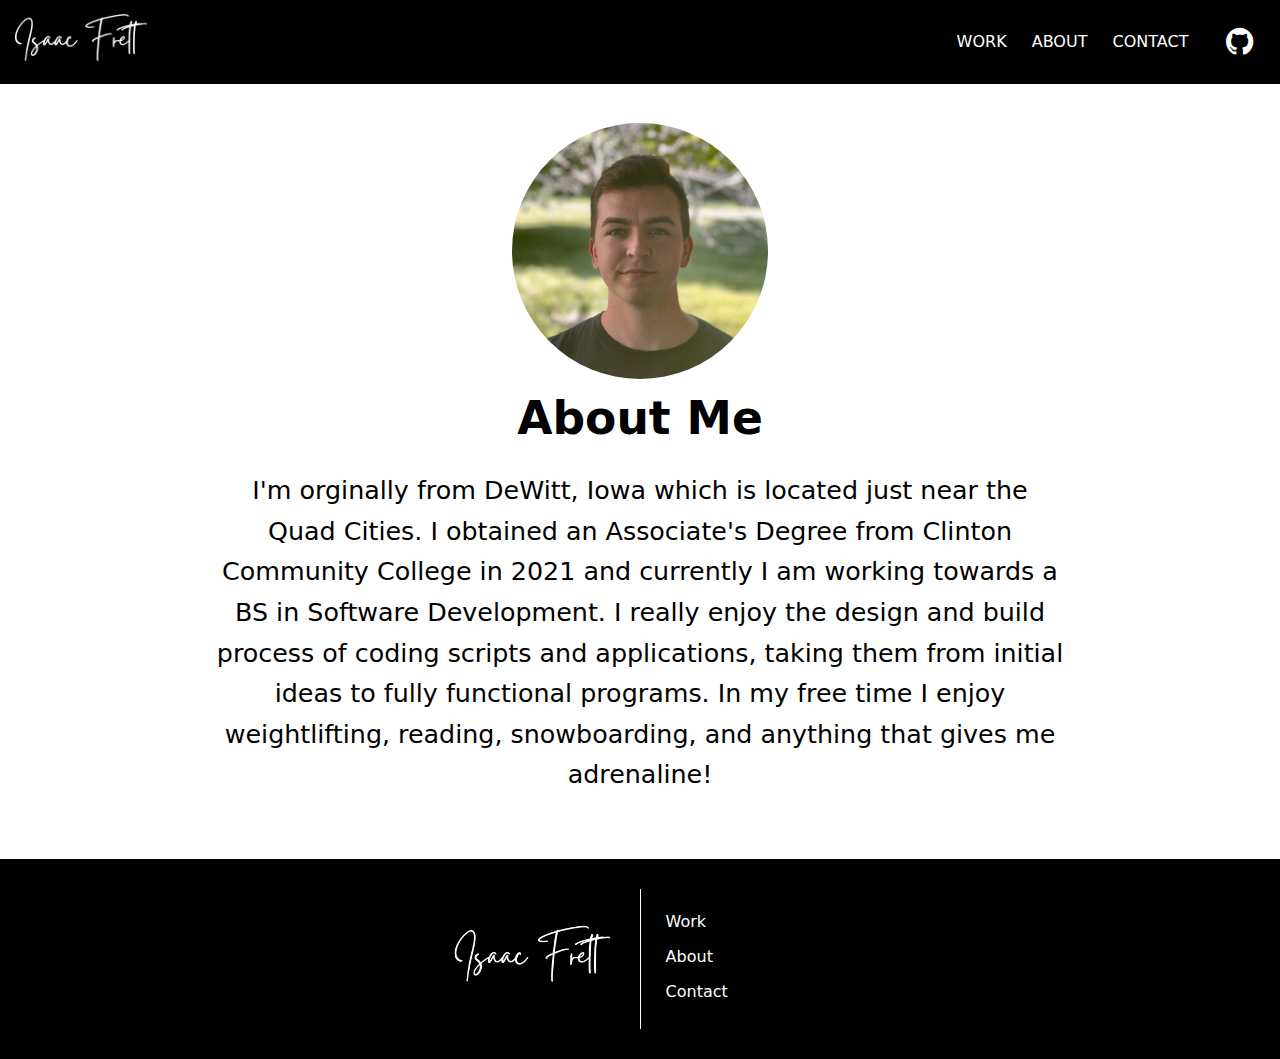
<file: about.html>
<html>
<head>
    <title>About</title>
    <link rel="stylesheet" href="style.css">
    <link rel="stylesheet" href="https://cdnjs.cloudflare.com/ajax/libs/font-awesome/4.7.0/css/font-awesome.min.css">
    <meta name="viewport" content="width=device-width, initial-scale=1">
</head>
<body>
    <div class="main">
        <nav>
            <div class="logo">
                <a href="index.html" title="Isaac Frett"><img src="images/logo.png"></a>
            </div>
            <div class="nav-links">
                <ul>
                    <div class="nav-menu">
                        <li>
                            <div class="dropdown">
                                <a href="work.html" title="Work"><button class="dropbtn">WORK</button></a>
                                <div class="dropdown-content">
                                    <a href="websites.html" title="Websites">WEBSITES</a>
                                    <a href="scripts.html" title="Scripts">SCRIPTS</a>
                                    <a href="resume.html" title="Resume">RESUME</a>
                                </div>
                            </div>
                        </li>
                        <li><a href="about.html" title="About">ABOUT</a></li>
                        <li><a href="contact.html" title="Contact">CONTACT</a></li>
                    </div>
                </ul>
            </div>
            <div class="nav-buttons">
                <a href="https://github.com/isaacfrett" target="_blank" class="fa fa-github" title="My Github Page"></a>
            </div>
        </nav>
        <div class="content-about">
            <div class="headshot-pic">
                <img class="headshot" src="images/Headshot.jpg" alt="Profile picture of Isaac Frett">
            </div>
            <h1 class="about-title">About Me</h1>
            <p class="about-paragraph">I'm orginally from DeWitt, Iowa which is located just near the Quad Cities. 
                I obtained an Associate's Degree from Clinton Community College in 2021 and currently I am working towards a BS in Software Development. 
                I really enjoy the design and build process of coding scripts and applications, taking them from initial ideas to fully functional programs. 
                In my free time I enjoy weightlifting, reading, snowboarding, and anything that gives me adrenaline! 
            </p>
        </div>
        <footer class="footer">
            <a href="index.html" title="Isaac Frett"><img src="images/logo.png" alt="Logo"></a>
            <style>
                .vl {
                  border-left: 1px solid rgb(255, 255, 255);
                  height: 140px;
                }
            </style>
            <div class="vl"></div>
            <div class="footer-links">
                <a href="work.html" title="Work">Work</a>
                <br>
                <a href="about.html" title="About">About</a>
                <br>
                <a href="contact.html" title="Contact">Contact</a>
            </div>
        </footer>
    </div>  
</body>
</html>
</file>
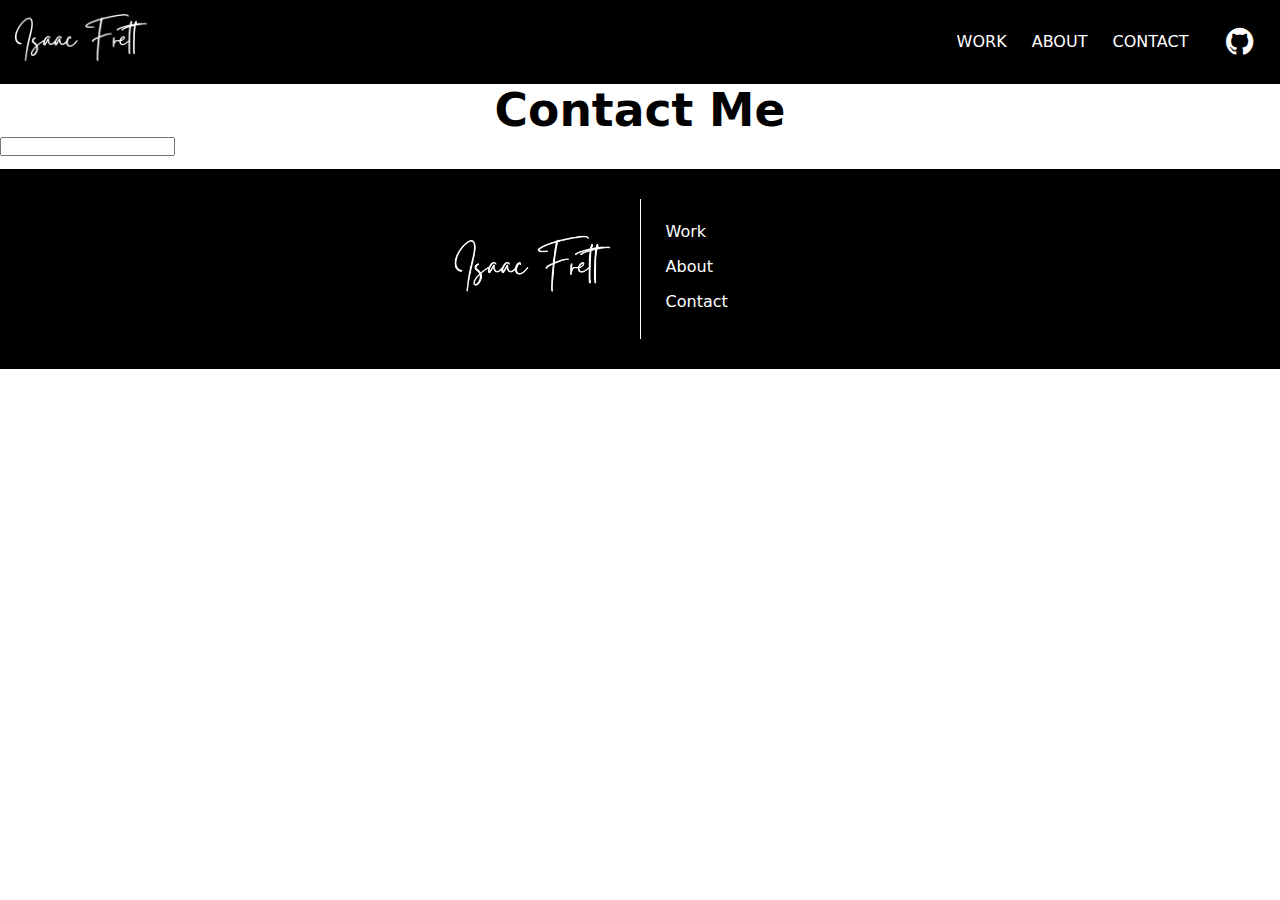
<file: contact.html>
<html>
<head>
    <title>Contact</title>
    <link rel="stylesheet" href="style.css">
    <link rel="stylesheet" href="https://cdnjs.cloudflare.com/ajax/libs/font-awesome/4.7.0/css/font-awesome.min.css">
    <meta name="viewport" content="width=device-width, initial-scale=1">
</head>
<body>
    <div class="main">
        <nav>
            <div class="logo">
                <a href="index.html" title="Isaac Frett"><img src="images/logo.png"></a>
            </div>
            <div class="nav-links">
                <ul>
                    <div class="nav-menu">
                        <li>
                            <div class="dropdown">
                                <a href="work.html" title="Work"><button class="dropbtn">WORK</button></a>
                                <div class="dropdown-content">
                                    <a href="websites.html" title="Websites">WEBSITES</a>
                                    <a href="scripts.html" title="Scripts">SCRIPTS</a>
                                    <a href="resume.html" title="Resume">RESUME</a>
                                </div>
                            </div>
                        </li>
                        <li><a href="about.html" title="About">ABOUT</a></li>
                        <li><a href="contact.html" title="Contact">CONTACT</a></li>
                    </div>
                </ul>
            </div>
            <div class="nav-buttons">
                <a href="https://github.com/isaacfrett" target="_blank" class="fa fa-github" title="My Github Page"></a>
            </div>
        </nav>
        <div class="content-contact">
            <h1 class="contact-title">Contact Me</h1>
            <input type="text">

        </div>
        <footer class="footer">
            <a href="index.html" title="Isaac Frett"><img src="images/logo.png" alt="Logo"></a>
            <style>
                .vl {
                  border-left: 1px solid rgb(255, 255, 255);
                  height: 140px;
                }
            </style>
            <div class="vl"></div>
            <div class="footer-links">
                <a href="work.html" title="Work">Work</a>
                <br>
                <a href="about.html" title="About">About</a>
                <br>
                <a href="contact.html" title="Contact">Contact</a>
            </div>
        </footer>
    </div>  
</body>
</html>
</file>
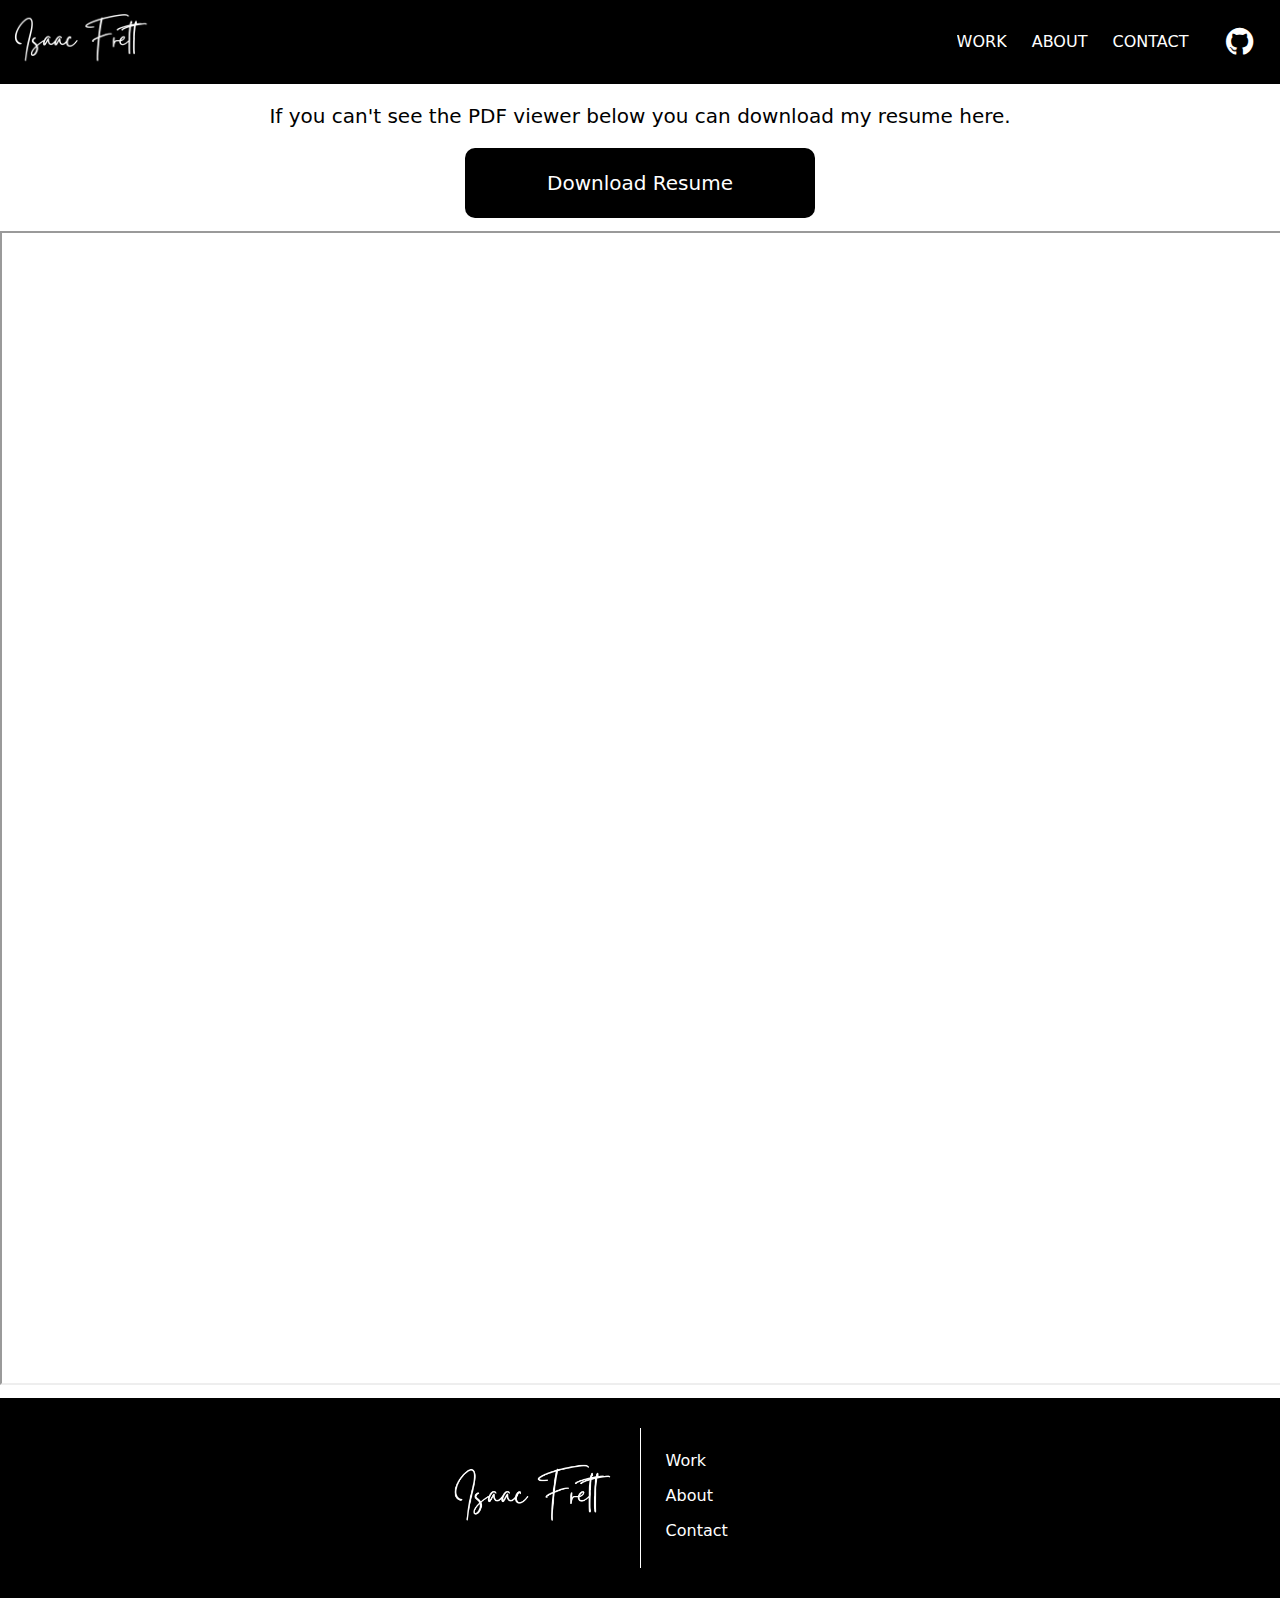
<file: resume.html>
<html>
<head>
    <title>Resume</title>
    <link rel="stylesheet" href="style.css">
    <meta name="viewport" content="width=device-width, initial-scale=1">
    <link rel="stylesheet" href="https://cdnjs.cloudflare.com/ajax/libs/font-awesome/4.7.0/css/font-awesome.min.css">
</head>
<body>
    <div class="main">
        <nav>
            <div class="logo">
                <a href="index.html" title="Isaac Frett"><img src="images/logo.png"></a>
            </div>
            <div class="nav-links">
                <ul>
                    <div class="nav-menu">
                        <li>
                            <div class="dropdown">
                                <a href="work.html" title="Work"><button class="dropbtn">WORK</button></a>
                                <div class="dropdown-content">
                                    <a href="websites.html" title="Websites">WEBSITES</a>
                                    <a href="scripts.html" title="Scripts">SCRIPTS</a>
                                    <a href="resume.html" title="Resume">RESUME</a>
                                </div>
                            </div>
                        </li>
                        <li><a href="about.html" title="About">ABOUT</a></li>
                        <li><a href="contact.html" title="Contact">CONTACT</a></li>
                    </div>
                </ul>
            </div>
            <div class="nav-buttons">
                <a href="https://github.com/isaacfrett" target="_blank" class="fa fa-github" title="My Github Page"></a>
            </div>
        </nav>
        <div class="pdf-content">
            <p class="resume-tip">If you can't see the PDF viewer below you can download my resume here.</p>
            <button class="resume-button"><a class="download-resume-text" href="documents/Isaac_Frett_Resume_Developer.pdf" download="Isaac_Frett_Resume_Developer" target="_blank" rel="noopener noreferrer">Download Resume</a></button>
            <iframe class="pdf-viewer" src="documents/Isaac_Frett_Resume_Developer.pdf#view=fitV" type="application/pdf" width="100%" height="1150" target="_blank" rel="noopener noreferrer"></iframe>
        </div>
        <footer class="footer">
            <a href="index.html" title="Isaac Frett"><img src="images/logo.png" alt="Logo"></a>
            <style>
                .vl {
                  border-left: 1px solid rgb(255, 255, 255);
                  height: 140px;
                }
            </style>
            <div class="vl"></div>
            <div class="footer-links">
                <a href="work.html" title="Work">Work</a>
                <br>
                <a href="about.html" title="About">About</a>
                <br>
                <a href="contact.html" title="Contact">Contact</a>
            </div>
        </footer>
    </div>  
</body>
</html>
</file>
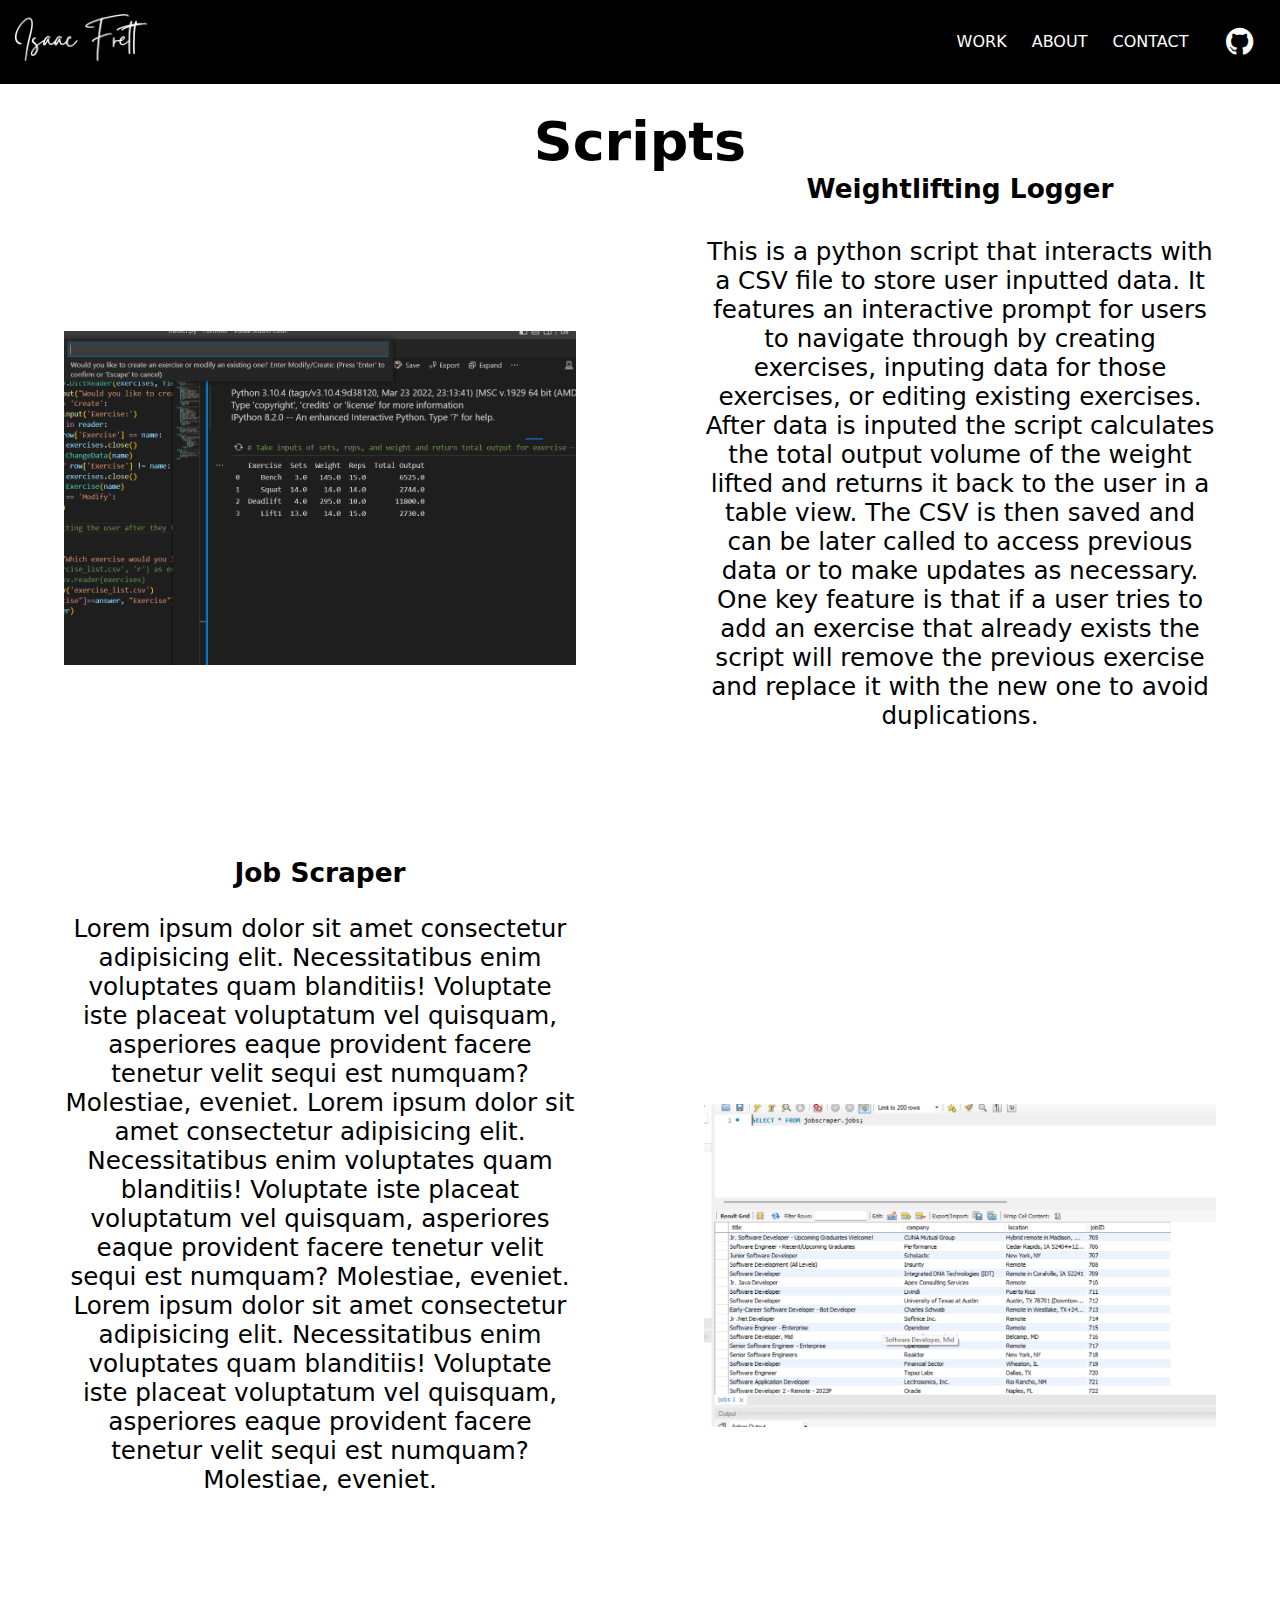
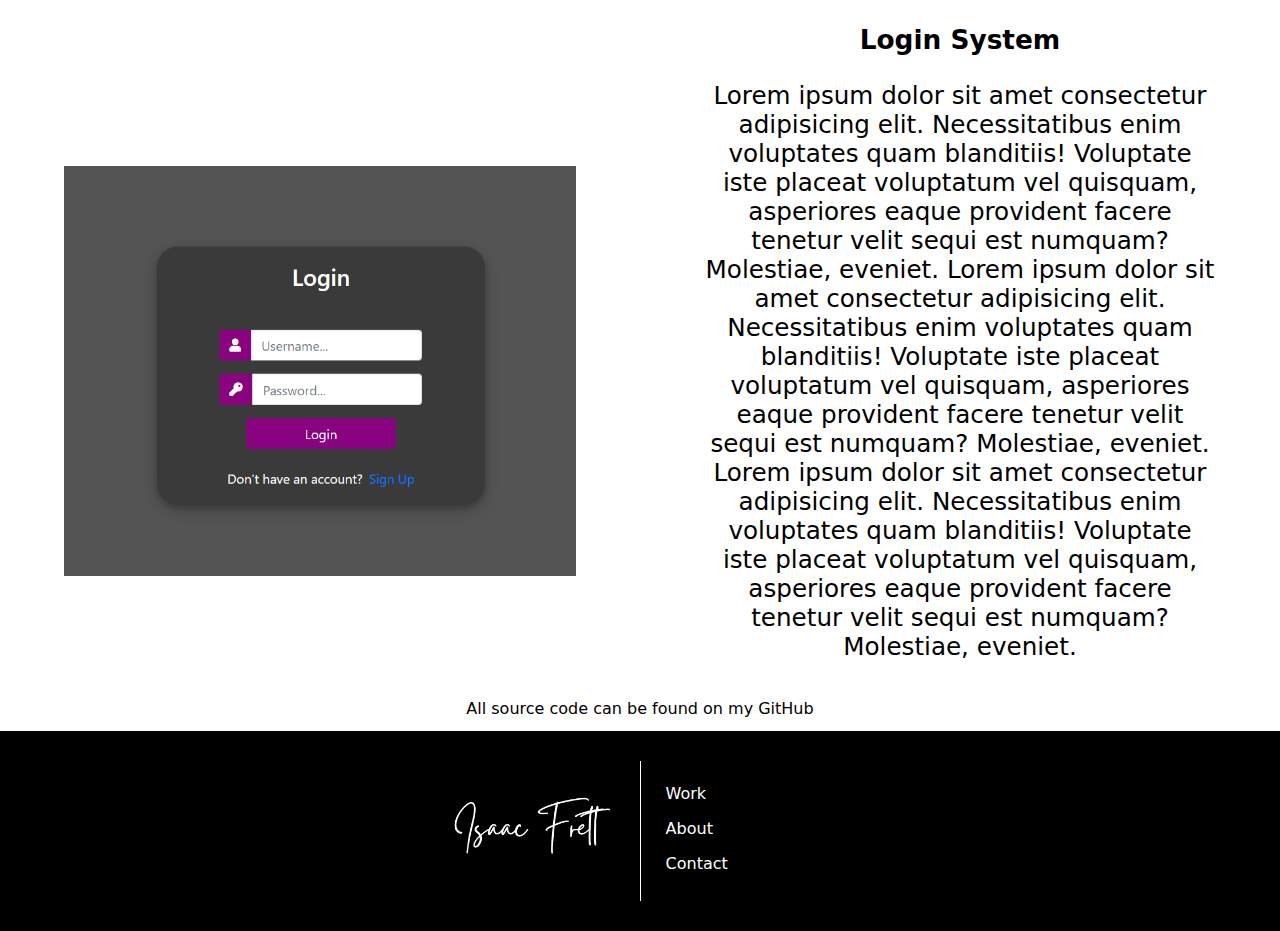
<file: scripts.html>
<html>
<head>
    <title>Scripts</title>
    <link rel="stylesheet" href="style.css">
    <link rel="stylesheet" href="https://cdnjs.cloudflare.com/ajax/libs/font-awesome/4.7.0/css/font-awesome.min.css">
    <meta name="viewport" content="width=device-width, initial-scale=1">
</head>
<body>
    <div class="main">
        <nav>
            <div class="logo">
                <a href="index.html" title="Isaac Frett"><img src="images/logo.png"></a>
            </div>
            <div class="nav-links">
                <ul>
                    <div class="nav-menu">
                        <li>
                            <div class="dropdown">
                                <a href="work.html" title="Work"><button class="dropbtn">WORK</button></a>
                                <div class="dropdown-content">
                                    <a href="websites.html" title="Websites">WEBSITES</a>
                                    <a href="scripts.html" title="Scripts">SCRIPTS</a>
                                    <a href="resume.html" title="Resume">RESUME</a>
                                </div>
                            </div>
                        </li>
                        <li><a href="about.html" title="About">ABOUT</a></li>
                        <li><a href="contact.html" title="Contact">CONTACT</a></li>
                    </div>
                </ul>
            </div>
            <div class="nav-buttons">
                <a href="https://github.com/isaacfrett" target="_blank" class="fa fa-github" title="My Github Page"></a>
            </div>
        </nav>
        <div class="content-scripts">
            <h1 class="main-title-scripts">Scripts</h1>
            <img id="lifting-image" src="images/Weight-Logger-Display.png" alt="Picture of lifting logs">
            <h1 class="p1-title">
                Weightlifting Logger
            </h1>
            <div class="scripts-p1">
                <p>This is a python script that interacts with a CSV file to store user inputted data.
                    It features an interactive prompt for users to navigate through by creating exercises, inputing data for those exercises, or editing existing exercises.
                    After data is inputed the script calculates the total output volume of the weight lifted and returns it back to the user in a table view.
                    The CSV is then saved and can be later called to access previous data or to make updates as necessary. 
                    One key feature is that if a user tries to add an exercise that already exists the script will remove the previous exercise and replace it with the new one to avoid duplications.
                </p>
                <style>
                    .vl3 {
                        border-left: 3px solid rgb(121, 121, 121);
                        height: 30vw;
                    }
                </style>  
            </div>
            <br>
            <img class="Job-Scraper-pic" src="images/Job-Scraper-Table-View.png" alt="Picture of Data Table">
            <h1 class="p2-title">
                Job Scraper
            </h1>
            <div class="scripts-p2">
                <p>Lorem ipsum dolor sit amet consectetur adipisicing elit. 
                    Necessitatibus enim voluptates quam blanditiis! 
                    Voluptate iste placeat voluptatum vel quisquam, asperiores 
                    eaque provident facere tenetur velit sequi est numquam? 
                    Molestiae, eveniet. Lorem ipsum dolor sit amet consectetur adipisicing elit. 
                    Necessitatibus enim voluptates quam blanditiis! 
                    Voluptate iste placeat voluptatum vel quisquam, asperiores 
                    eaque provident facere tenetur velit sequi est numquam? 
                    Molestiae, eveniet. Lorem ipsum dolor sit amet consectetur adipisicing elit. 
                    Necessitatibus enim voluptates quam blanditiis! 
                    Voluptate iste placeat voluptatum vel quisquam, asperiores 
                    eaque provident facere tenetur velit sequi est numquam? 
                    Molestiae, eveniet.
                </p>
                <br>   
            </div>
            <img class="login-pic" src="images/Login-Screen.png" alt="Picture of login page">
            <h1 class="p3-title">
                Login System
            </h1>
            <div class="scripts-p3">
                <p>Lorem ipsum dolor sit amet consectetur adipisicing elit. 
                    Necessitatibus enim voluptates quam blanditiis! 
                    Voluptate iste placeat voluptatum vel quisquam, asperiores 
                    eaque provident facere tenetur velit sequi est numquam? 
                    Molestiae, eveniet. Lorem ipsum dolor sit amet consectetur adipisicing elit. 
                    Necessitatibus enim voluptates quam blanditiis! 
                    Voluptate iste placeat voluptatum vel quisquam, asperiores 
                    eaque provident facere tenetur velit sequi est numquam? 
                    Molestiae, eveniet. Lorem ipsum dolor sit amet consectetur adipisicing elit. 
                    Necessitatibus enim voluptates quam blanditiis! 
                    Voluptate iste placeat voluptatum vel quisquam, asperiores 
                    eaque provident facere tenetur velit sequi est numquam? 
                    Molestiae, eveniet.
                </p>
            </div>
            <div class="scripts-ending">
                All source code can be found on my GitHub
            </div>
        </div>
        <footer class="footer">
            <a href="index.html" title="Isaac Frett"><img src="images/logo.png" alt="Logo"></a>
           
            <div class="vl"></div>
            <div class="footer-links">
                <a href="work.html" title="Work">Work</a>
                <br>
                <a href="about.html" title="About">About</a>
                <br>
                <a href="contact.html" title="Contact">Contact</a>
            </div>
        </footer>
    </div>  
</body>
</html>
</file>
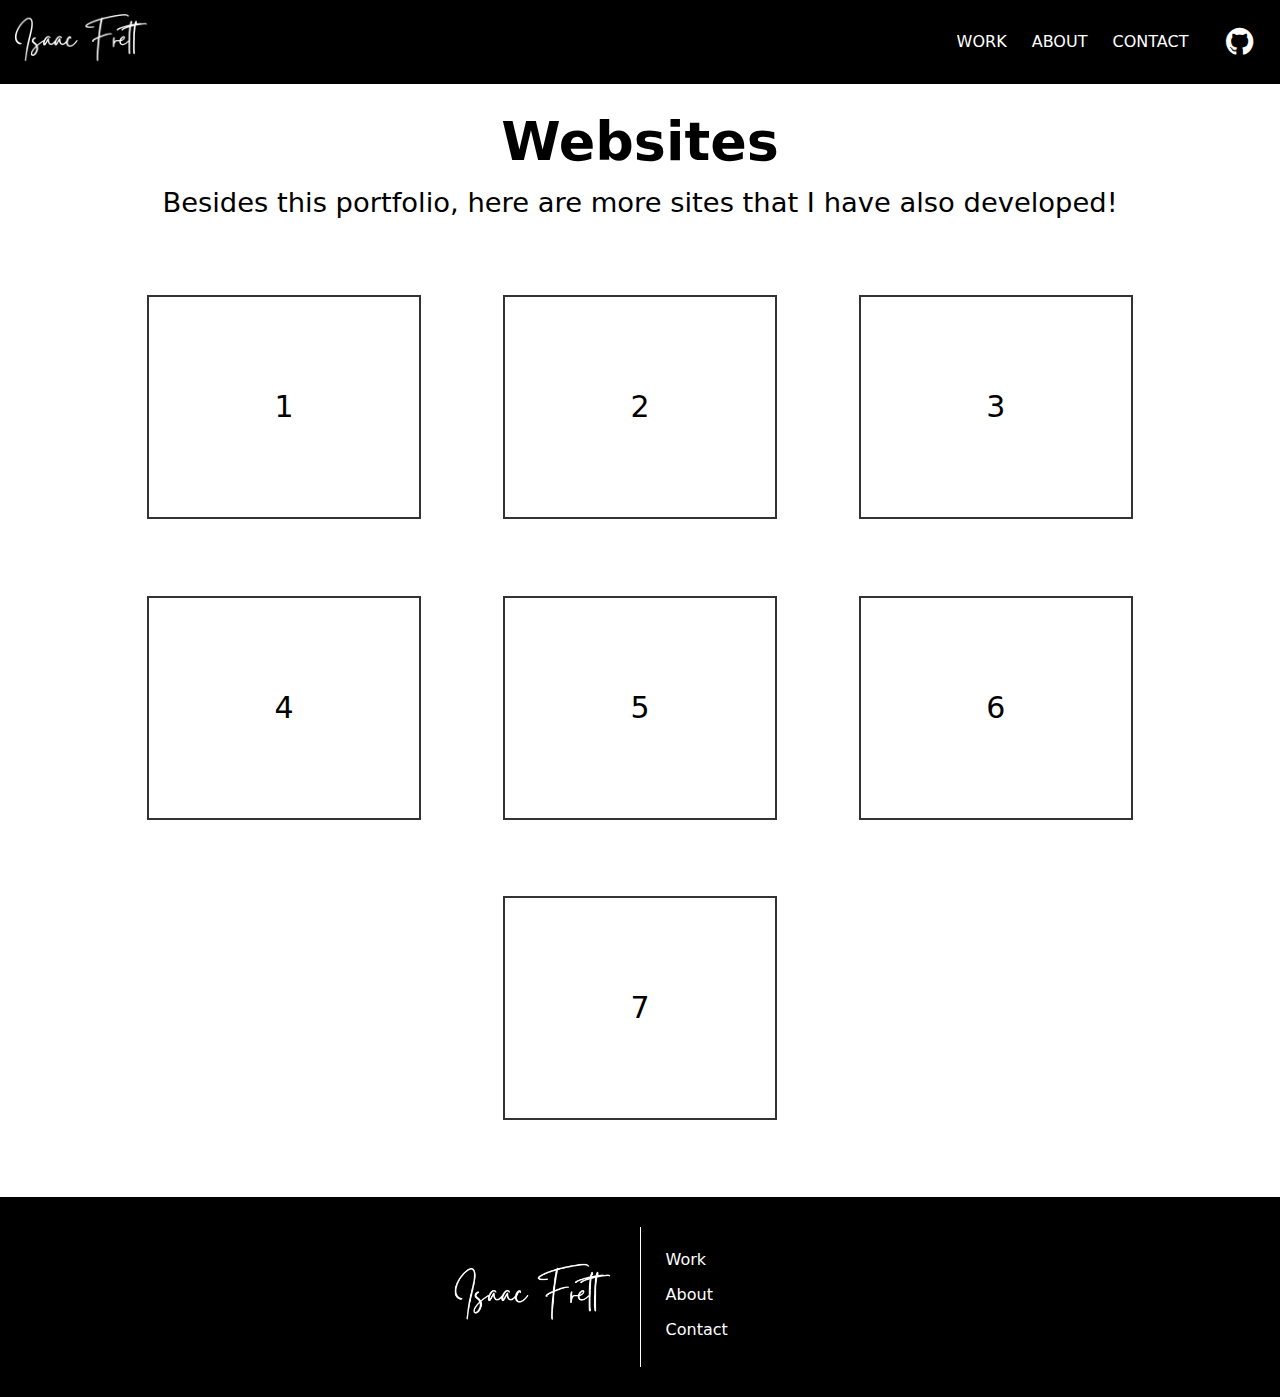
<file: websites.html>
<html>
<head>
    <title>Websites</title>
    <link rel="stylesheet" href="style.css">
    <link rel="stylesheet" href="https://cdnjs.cloudflare.com/ajax/libs/font-awesome/4.7.0/css/font-awesome.min.css">
    <meta name="viewport" content="width=device-width, initial-scale=1">
</head>
<body>
    <div class="main">
        <nav>
            <div class="logo">
                <a href="index.html" title="Isaac Frett"><img src="images/logo.png"></a>
            </div>
            <div class="nav-links">
                <ul>
                    <div class="nav-menu">
                        <li>
                            <div class="dropdown">
                                <a href="work.html" title="Work"><button class="dropbtn">WORK</button></a>
                                <div class="dropdown-content">
                                    <a href="websites.html" title="Websites">WEBSITES</a>
                                    <a href="scripts.html" title="Scripts">SCRIPTS</a>
                                    <a href="resume.html" title="Resume">RESUME</a>
                                </div>
                            </div>
                        </li>
                        <li><a href="about.html" title="About">ABOUT</a></li>
                        <li><a href="contact.html" title="Contact">CONTACT</a></li>
                    </div>
                </ul>
            </div>
            <div class="nav-buttons">
                <a href="https://github.com/isaacfrett" target="_blank" class="fa fa-github" title="My Github Page"></a>
            </div>
        </nav>
        <div class="content">
            <h1 class="websites-heading">Websites</h1>
            <p class="websites-subheading">Besides this portfolio, here are more sites that I have also developed!</p>
            <div class="grid-container">
                <div class="grid-item">1</div>
                <div class="grid-item">2</div>
                <div class="grid-item">3</div>
                <div class="grid-item">4</div>
                <div class="grid-item">5</div>
                <div class="grid-item">6</div>
                <div class="grid-item">7</div>
            </div>
        </div>

        <footer class="footer">
            <a href="index.html" title="Isaac Frett"><img src="images/logo.png" alt="Logo"></a>
            <style>
                .vl {
                  border-left: 1px solid rgb(255, 255, 255);
                  height: 140px;
                }
            </style>
            <div class="vl"></div>
            <div class="footer-links">
                <a href="work.html" title="Work">Work</a>
                <br>
                <a href="about.html" title="About">About</a>
                <br>
                <a href="contact.html" title="Contact">Contact</a>
            </div>
        </footer>
    </div>  
</body>
</html>
</file>
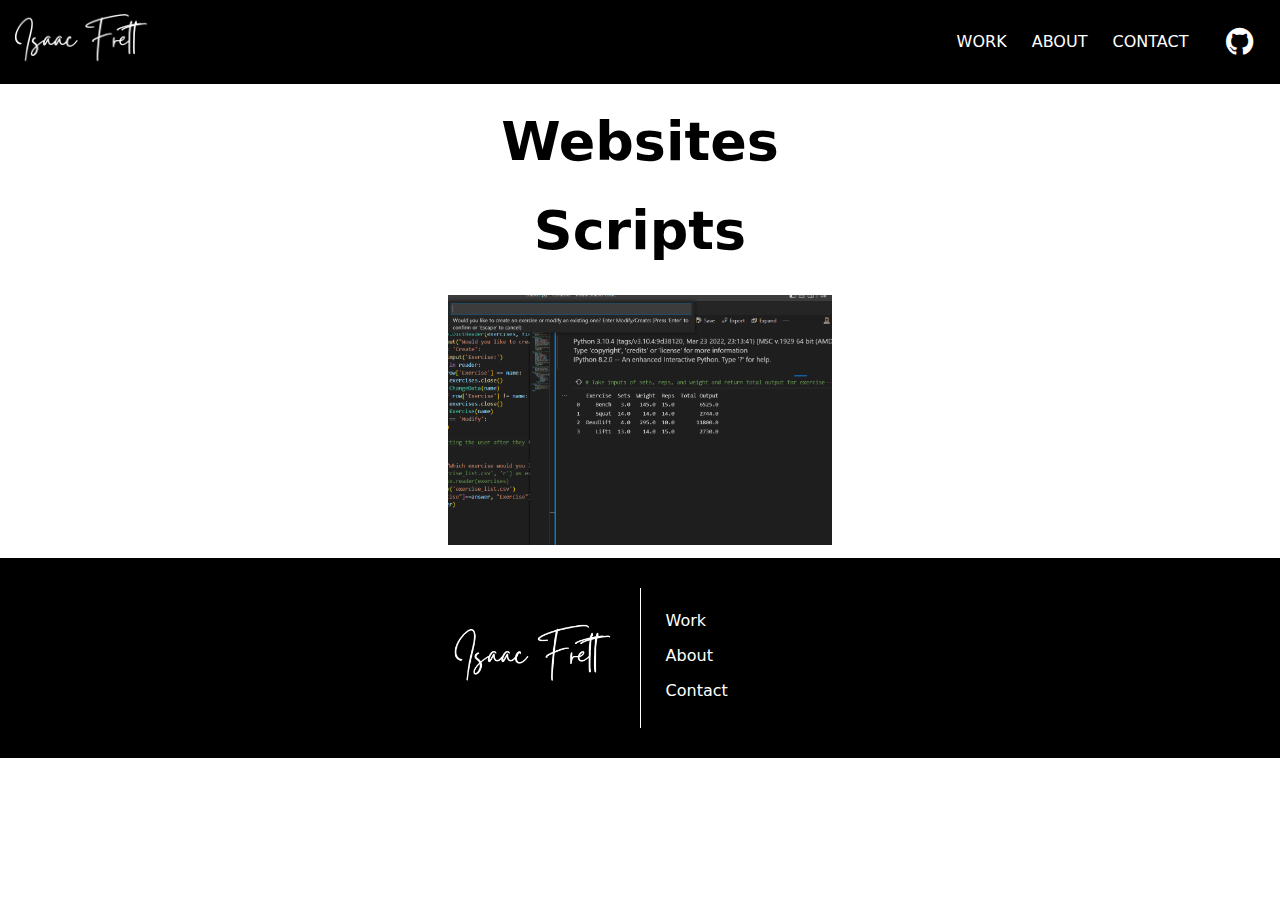
<file: work.html>
<html>
<head>
    <title>Work</title>
    <link rel="stylesheet" href="style.css">
    <link rel="stylesheet" href="https://cdnjs.cloudflare.com/ajax/libs/font-awesome/4.7.0/css/font-awesome.min.css">
    <meta name="viewport" content="width=device-width, initial-scale=1">
    <link rel="scriptslides" href="scriptslides.js">
</head>
<body>
    <div class="main">
        <nav>
            <div class="logo">
                <a href="index.html" title="Isaac Frett"><img src="images/logo.png"></a>
            </div>
            <div class="nav-links">
                <ul>
                    <div class="nav-menu">
                        <li>
                            <div class="dropdown">
                                <a href="work.html" title="Work"><button class="dropbtn">WORK</button></a>
                                <div class="dropdown-content">
                                    <a href="websites.html" title="Websites">WEBSITES</a>
                                    <a href="scripts.html" title="Scripts">SCRIPTS</a>
                                    <a href="resume.html" title="Resume">RESUME</a>
                                </div>
                            </div>
                        </li>
                        <li><a href="about.html" title="About">ABOUT</a></li>
                        <li><a href="contact.html" title="Contact">CONTACT</a></li>
                    </div>
                </ul>
            </div>
            <div class="nav-buttons">
                <a href="https://github.com/isaacfrett" target="_blank" class="fa fa-github" title="My Github Page"></a>
            </div>
        </nav>
        <div class="content-workpage">
            <h1 id="content-work-headings">Websites</h1>
            <div class="websites-side-scroll">
                
            </div>
            
            <h1 id="content-work-headings">Scripts</h1>   
            <a class="View-Scripts" href="scripts.html">View Scripts</a>
            <img class="myScripts" src="images/Weight-Logger-Display.png" alt="Picture of Data Logs">
            <img class="myScripts" src="images/Job-Scraper-Table-View.png" alt="Picture of Data Table">
            <img class="myScripts" src="images/Sign-up-screen.png" alt="Picture of register page">
            <script class="slideshow" src="scriptslides.js">
            </script>
        </div>


        <footer class="footer">
            <a href="index.html" title="Isaac Frett"><img src="images/logo.png" alt="Logo"></a>
            <style>
                .vl {
                  border-left: 1px solid rgb(255, 255, 255);
                  height: 140px;
                }
            </style>
            <div class="vl"></div>
            <div class="footer-links">
                <a href="work.html" title="Work">Work</a>
                <br>
                <a href="about.html" title="About">About</a>
                <br>
                <a href="contact.html" title="Contact">Contact</a>
            </div>
        </footer>
    </div>  
</body>
</html>
</file>
<file: style.css>
*{
    margin: 0;
    padding: 0;
    font-family: system-ui, -apple-system, BlinkMacSystemFont, 'Segoe UI', Roboto, Oxygen, Ubuntu, Cantarell, 'Open Sans', 'Helvetica Neue', sans-serif;
    vertical-align: middle;
    

}

html{
    position: relative;
    background: rgb(255, 255, 255);
}

.main{
    width: 100%;
    height: 100vh;
    position: relative;
    background: rgb(255, 255, 255);
}

nav{
    width: auto;
    position: sticky;
    margin: auto;
    z-index: 1;
    display: flex;
    align-items: center;
    background-color: rgb(0, 0, 0);
    min-height: 75px;
    overflow: hidden;

}



.nav-menu{
    float: right;
    margin: inherit;
    padding: inherit;
    text-align: center;
    line-height: 100%;
    vertical-align: middle;
    border: none;
    position: relative;
    padding-left: calc(2vw - 10px);
    padding-right: calc(2vw - 10px);
    
}

.dropdown{
    display: inline-block;
    overflow: hidden; 
    text-align: inherit;
    position: relative;
}

.dropbtn{
    font-size: 1em;
    color: white;
    background-color: black;
    font-family: inherit; 
    cursor: pointer;
    line-height: 100%;
    border: none;
}

.dropdown-content {
    display: none;
    float: none;
    text-align: center;
    background-color: #000000;
    min-width: 50px;
    max-width: 150px;
    box-shadow: 0px 8px 16px 0px rgba(158, 158, 158, 0.2);
    z-index: 1;
    position: absolute;

}

.dropdown-content a {
    color: black;
    text-decoration: none;
    padding: 1em 2em;
    display: block;
    text-align: center;
    border-bottom: 1px solid white;
    font-family: system-ui, -apple-system, BlinkMacSystemFont, 'Segoe UI', Roboto, Oxygen, Ubuntu, Cantarell, 'Open Sans', 'Helvetica Neue', sans-serif
}

.dropdown-content a:hover {
    background-color: #ddd;
    color: #000;

}

.dropdown:hover .dropdown-content {
    display: block;
    float: none;
    text-align: left;
    position: fixed;
    top: 52px;
    right: 190px;
    align-content: center;
   
}

select {
    -webkit-appearance: none;
    -moz-appearance: none;
    text-indent: 1px;
    text-overflow: '';
  }

.logo{
    flex-basis: 20%;
}

.logo img{
    width: 150px;
   
}

.nav-links{
    flex: auto;
    text-align:right;
}

.nav-links ul li { 
    list-style: none;
    display: inline-block;
    margin: 0 10px;
}

.nav-buttons{
    font-size: 2em;
    padding-right: 0.5em;
    display: inline-block;
    
}

.nav-links ul li a{
    color: #fff;
    text-decoration: none;
    line-height: 100%;
}

.nav-links ul li:hover{
    border-bottom-style: inset;
    display: inline;
    
}

.fa-github {
    background: transparent;
    color: white;  
}

.fa {
    width: 50px;
    text-align: center;
    text-decoration: none;
}







/* START CONTENT ELEMENTS */

.main {
    position: relative;
    min-height: 100vh;
    background-color: rgb(255, 255, 255);
}

.content-wrap {
    padding-bottom: 2.5rem;
}


.front-intro {
    position: relative;
    text-align: center;
    color: white;
    image-rendering: crisp-edges;  

}

.main-text {
    position: absolute;
    top: 6vw;
    left: 6vw;
    text-align: left;
    font-size: calc(2px + 5vw);
    font-weight: 500;
    
}





/* START OVERVIEW */


.vl2{
    border-left: 3px solid rgb(121, 121, 121);
    height: 60%;
    position: absolute;
    left: -15%;
    top: 15%;
   
}

.content-right-top {
    width: 40vw;
    text-align: center;
    font-size: calc(6px + 1.5vw);
    position: relative;
    left: 55vw;
    top: 10vw; 
    margin-bottom: 10vw;
}














/* START SKILLS */

#skills-header{
    color: rgb(121, 121, 121);
    text-align: center;
    font-size: 50px;
    padding-top: 50px;
}

.hl {
    border-bottom: 4px solid rgb(121, 121, 121);;
    width: 40%;
    left: 30%;
    position: relative;
}


.skills{
    color: rgb(121, 121, 121);
    font-size: 500%;
    text-align: center;
    position: relative;
    overflow: visible;
    
}


.skills-top{
    position: relative;
    margin-top: 30px;
}


.html-icon {
    display: inline-block;
    position: relative;
    margin: calc(60px - 1.2vw);
    min-width: 250px;
}

.css-icon {
    display: inline-block;
    position: relative;
    margin: calc(60px - 1.2vw);
    min-width: 250px;
}

.js-icon {
    display: inline-block;
    position: relative;
    margin: calc(60px - 1.2vw);
    min-width: 250px;
}

.py-icon {
    display: inline-block;
    position: relative;
    margin: calc(60px - 1.2vw);
    min-width: 250px;
}

.sql-icon {
    display: inline-block;
    position: relative;
    margin: calc(60px - 1.2vw);
    min-width: 250px;
}

.django-icon {
    display: inline-block;
    position: relative;
    margin: calc(60px - 1.2vw);
    min-width: 250px;
}

.react-icon {
    display: inline-block;
    position: relative;
    margin: calc(60px - 1.2vw); 
    min-width: 250px;
}

.vs-icon {
    display: inline-block;
    position: relative;
    margin: calc(60px - 1.2vw);
    min-width: 250px;
}

.git-icon {
    display: inline-block;
    position: relative;
    margin: calc(60px - 1.2vw);
    min-width: 250px;
}

.gh-icon {
    display: inline-block;
    position: relative;
    margin: calc(60px - 1.2vw);
    min-width: 250px;
}








.skills-titles-html{
    display: block;
    color: transparent;
    position: relative;
    font-size: 40px;
    text-align: center;
}

.skills-titles-css{
    display: block;
    color: transparent;
    position: relative;
    font-size: 40px;
    text-align: center;
}

.skills-titles-js{
    display: block;
    color: transparent;
    position: relative;
    font-size: 40px;
    text-align: center;
}

.skills-titles-py{
    display: block;
    color: transparent;
    position: relative;
    font-size: 40px;
    text-align: center;
}

.skills-titles-sql{
    display: block;
    color: transparent;
    position: relative;
    font-size: 40px;
    text-align: center;
}

.skills-titles-dj{
    display: block;
    color: transparent;
    position: relative;
    font-size: 40px;
    text-align: center;
}

.skills-titles-react{
    display: block;
    color: transparent;
    position: relative;
    font-size: 40px;
    text-align: center;
}

.skills-titles-vs{
    display: block;
    color: transparent;
    position: relative;
    font-size: 40px;
    text-align: center;
}

.skills-titles-git{
    display: block;
    color: transparent;
    position: relative;
    font-size: 40px;
    text-align: center;
}

.skills-titles-gh{
    display: block;
    color: transparent;
    position: relative;
    font-size: 40px;
    text-align: center;
}

.devicon-html5-plain:hover {
    transform: scale(1.2);
    transform-origin: center;
    color: rgb(189, 189, 189);
}

.devicon-css3-plain:hover {
    transform: scale(1.2);
    transform-origin: center;
    color: rgb(189, 189, 189);
}

.devicon-javascript-plain:hover {
    transform: scale(1.2);
    transform-origin: center;
    color: rgb(189, 189, 189);
}

.devicon-python-plain:hover {
    transform: scale(1.2);
    transform-origin: center;
    color: rgb(189, 189, 189);
}

.devicon-mysql-plain:hover {
    transform: scale(1.2);
    transform-origin: center;
    color: rgb(189, 189, 189);
}

.devicon-django-plain:hover {
    transform: scale(1.2);
    transform-origin: center;
    color: rgb(189, 189, 189);
}

.devicon-react-original:hover {
    transform: scale(1.2);
    transform-origin: center;
    color: rgb(189, 189, 189);
}

.devicon-vscode-plain:hover {
    transform: scale(1.2);
    transform-origin: center;
    color: rgb(189, 189, 189);
}

.devicon-git-plain:hover {
    transform: scale(1.2);
    transform-origin: center;
    color: rgb(189, 189, 189);
}

.devicon-github-original:hover {
    transform: scale(1.2);
    transform-origin: center;
    color: rgb(189, 189, 189);
}

.devicon-html5-plain:hover 
.skills-titles-html {
    color: rgb(189, 189, 189);
}

.devicon-css3-plain:hover 
.skills-titles-css {
    color: rgb(189, 189, 189);
}

.devicon-javascript-plain:hover 
.skills-titles-js {
    color: rgb(189, 189, 189);
}

.devicon-python-plain:hover 
.skills-titles-py {
    color: rgb(189, 189, 189);
}

.devicon-mysql-plain:hover 
.skills-titles-sql {
    color: rgb(189, 189, 189);
}

.devicon-django-plain:hover 
.skills-titles-dj {
    color: rgb(189, 189, 189);
}

.devicon-react-original:hover 
.skills-titles-react {
    color: rgb(189, 189, 189);
}

.devicon-vscode-plain:hover 
.skills-titles-vs {
    color: rgb(189, 189, 189);
}

.devicon-git-plain:hover 
.skills-titles-git {
    color: rgb(189, 189, 189);
}

.devicon-github-original:hover 
.skills-titles-gh {
    color: rgb(189, 189, 189);
}





/* START ABOUT PAGE */

.headshot-pic {
    position: relative;
    overflow: hidden;
    width: 20vw;
    height: 20vw;
    min-width: 200px;
    min-height: 200px;
    top: 3vw;
    margin-left: auto;
    margin-right: auto;
    margin-bottom: 4vw;
}

.headshot {
    height: 100%;
    border-radius: 50%;
}

.about-title {
    position: relative;
    text-align: center;
    font-size: calc(2vw + 20px);
}

.about-paragraph {
    position: relative;
    text-align: center;
    margin-left: calc(20vw - 40px);
    margin-right: calc(20vw - 40px);
    margin-top: 2vw;
    margin-bottom: 5vw;
    line-height: calc(2vw + 15px);
    font-size: calc(1.2vw + 10px);
}



/* START CONTACT PAGE  */


.contact-title {
    position: relative;
    text-align: center;
    font-size: calc(2vw + 20px);
}



/* START RESUME PAGE */

.resume-tip {
    position: relative;
    text-align: center;
    margin-left: auto;
    margin-right: auto;
    margin: 20px;
    font-size: 20px;
}

.resume-button{
    background-color: #000;
    position: relative;
    margin-left: calc(50% - 175px);
    margin-right: auto;
    margin-top: 0.5vw;
    margin-bottom: 1vw;
    text-align: center;
    border: none;
    border-radius: 10px;
    width: 350px;
    height: 70px;
    display: block;
    text-decoration: none;
}

.resume-button:hover {
    box-shadow: 0 12px 16px 0 rgba(0,0,0,0.24), 0 17px 50px 0 rgba(0,0,0,0.19);;
}

.download-resume-text {
    color: #fff;
    font-size: 20px;
    text-decoration: none;
    text-align: center;
    display: block;
    width: auto;
    margin: auto;
    line-height: 70px;
}

.pdf-content {
    margin-bottom: 0;
    padding-bottom: 0;
}





/* START SCRIPTS PAGE */

.content-scripts {
    position: relative; 
}      


.main-title-scripts {
    font-size: calc(36px + 1.4vw);
    text-align: center;
    margin-top: 2vw;
}

.vl3 {
    border-left: 3px solid rgb(121, 121, 121);
    height: 30vw;
    position: absolute;
    left: -14%;
    top: 15%;
    
}

#lifting-image {
    position: absolute;
    width: 40vw;
    margin: auto;
    height: auto;
    top: 10%;
    left: 5vw;
    right: 55vw;
    display: inline-block;
    
}


.p1-title {
    position: absolute;
    font-size: calc(11px + 1.2vw);
    width: 40vw;
    left: 55vw;
    text-align: center;
    top: 5vw;
    display: inline-block;
}

.scripts-p1 {
    width: 40vw;
    text-align: center;
    font-size: calc(8px + 1.3vw);
    position: relative;
    left: 55vw;
    top: 5vw; 
    margin-bottom: 10vw;
    display: inline-block;
}

.p2-title {
    position: relative;
    font-size: calc(11px + 1.2vw);
    width: 40vw;
    left: 5vw;
    right: 55vw;
    text-align: center;
    top: 5vw;
}

.scripts-p2 {
    width: 40vw;
    text-align: center;
    font-size: calc(8px + 1.3vw);
    position: relative;
    left: 5vw;
    top: 7vw; 
    right: 55vw;
    margin-bottom: 10vw;
}

.vl4 {
    border-left: 3px solid rgb(121, 121, 121);
    height: 60%;
    position: absolute;
    right: -11.5%;
    top: 15%;
    
}

.Job-Scraper-pic {
    position: absolute;
    width: 40vw;
    margin: auto;
    height: auto;
    top: 45%;
    left: 55vw;
    right: 5vw;
    display: inline-block;
}

.p3-title {
    position: relative;
    font-size: calc(11px + 1.2vw);
    width: 40vw;
    left: 55vw;
    text-align: center;
    top: 5vw;
}

.vl5 {
    border-left: 3px solid rgb(121, 121, 121);
    height: 60%;
    position: absolute;
    left: -14%;
    top: 15%;
}

.scripts-p3 {
    width: 40vw;
    text-align: center;
    font-size: calc(8px + 1.3vw);
    position: relative;
    left: 55vw;
    top: 7vw; 
    margin-bottom: 10vw;
}

.login-pic {
    position: absolute;
    width: 40vw;
    margin: auto;
    height: auto;
    top: 75%;
    left: 5vw;
    right: 55vw;
    display: inline-block;
}

.scripts-ending {
    text-align: center;
    margin-bottom: 5px;
}


@media (max-width:800px){
    #lifting-image {
        left: 10vw;
        width: 80vw;
        height: auto;
        position: relative;
        top: 2vw;
    }

    .p1-title{
        left: 30vw;
        width: 40vw;
        position: relative;
       
    }
    .scripts-p1{
        left: 5vw;
        width: 90vw;
        
    }
    .p2-title{
        left: 30vw;
        width: 40vw;
        
    }
    .scripts-p2{
        left: 5vw;
        width: 90vw;
        
    }

    .Job-Scraper-pic {
        left: 10vw;
        width: 80vw;
        height: auto;
        position: relative;
        top: 2vw;
    }

    .p3-title{
        left: 30vw;
        width: 40vw;
    }
    .scripts-p3{
        left: 5vw;
        width: 90vw;
    }

    .login-pic {
        left: 10vw;
        width: 80vw;
        height: auto;
        position: relative;
        top: 2vw;
    }

    .pdf-viewer{
        width: 100%;
        height: 100%;
    }
}







/* START WEBSITES PAGE */


.websites-heading {
    font-size: calc(36px + 1.4vw);
    text-align: center;
    margin-top: 2vw;
    margin-bottom: 1.1vw;
}

.websites-subheading {
    font-size: calc(12px + 1.2vw);
    text-align: center;
    margin-left: 10vw;
    margin-right: 10vw;
}

.grid-container {
    position: relative;
    background-color: transparent;
    margin: 3vw;
    text-align: center;
}

.grid-item {
    display: inline-block;
    position: relative;
    background-color: rgba(255, 255, 255, 0.8);
    border: 2px solid rgba(0, 0, 0, 0.8);
    padding: 10px;
    font-size: 30px;
    text-align: center;
    height: 200px;
    width: 250px;
    margin: 3vw;
    line-height: 200px;
}

.grid-item:hover {
    transform: scale(1.2);
    transform-origin: center;
    color: rgb(189, 189, 189);
    border-color: rgb(189, 189, 189);
    cursor: pointer;
    box-shadow: black;
}





/* START WORK PAGE */

#content-work-headings {
    font-size: calc(36px + 1.4vw);
    text-align: center;
    margin-top: 2vw;
    margin-bottom: 1.1vw;
}

.View-Scripts {
    margin: auto;
    position: relative;
    display: block;
    left: 50vw;
    top: 30;
}

.myScripts {
    width: 30vw;
    height: auto;
    margin: auto;
    padding: auto;
    position: relative;
}



/* START CONTACT PAGE */








/* START FOOTER */






.footer{
    background-color: rgb(0, 0, 0);
    position: relative;
    bottom: 0;
    width: 100%;
    height: 200px;
    color: rgb(207, 207, 207);
    margin-top: 1vw;
}

.footer img{
    position: absolute;
    width: auto;
    height: 100px;
    top: 50px;
    right: 52vw;
}

.vl {
    border-left: 1px solid rgb(255, 255, 255);
    height: 140px;
    position: absolute;
    left: 50%;
    top: 30px;
}

.footer-links {
    position: absolute;
    left: 52vw;
    text-align: left;
    top: 45px;
    line-height: 35px;
    font-size: 16px;
}

.footer-links a{
    color: white;
    text-decoration: none;
    font-weight: 450;
}

.footer-links a:hover{
    border-bottom-style: inset;
}
</file>
